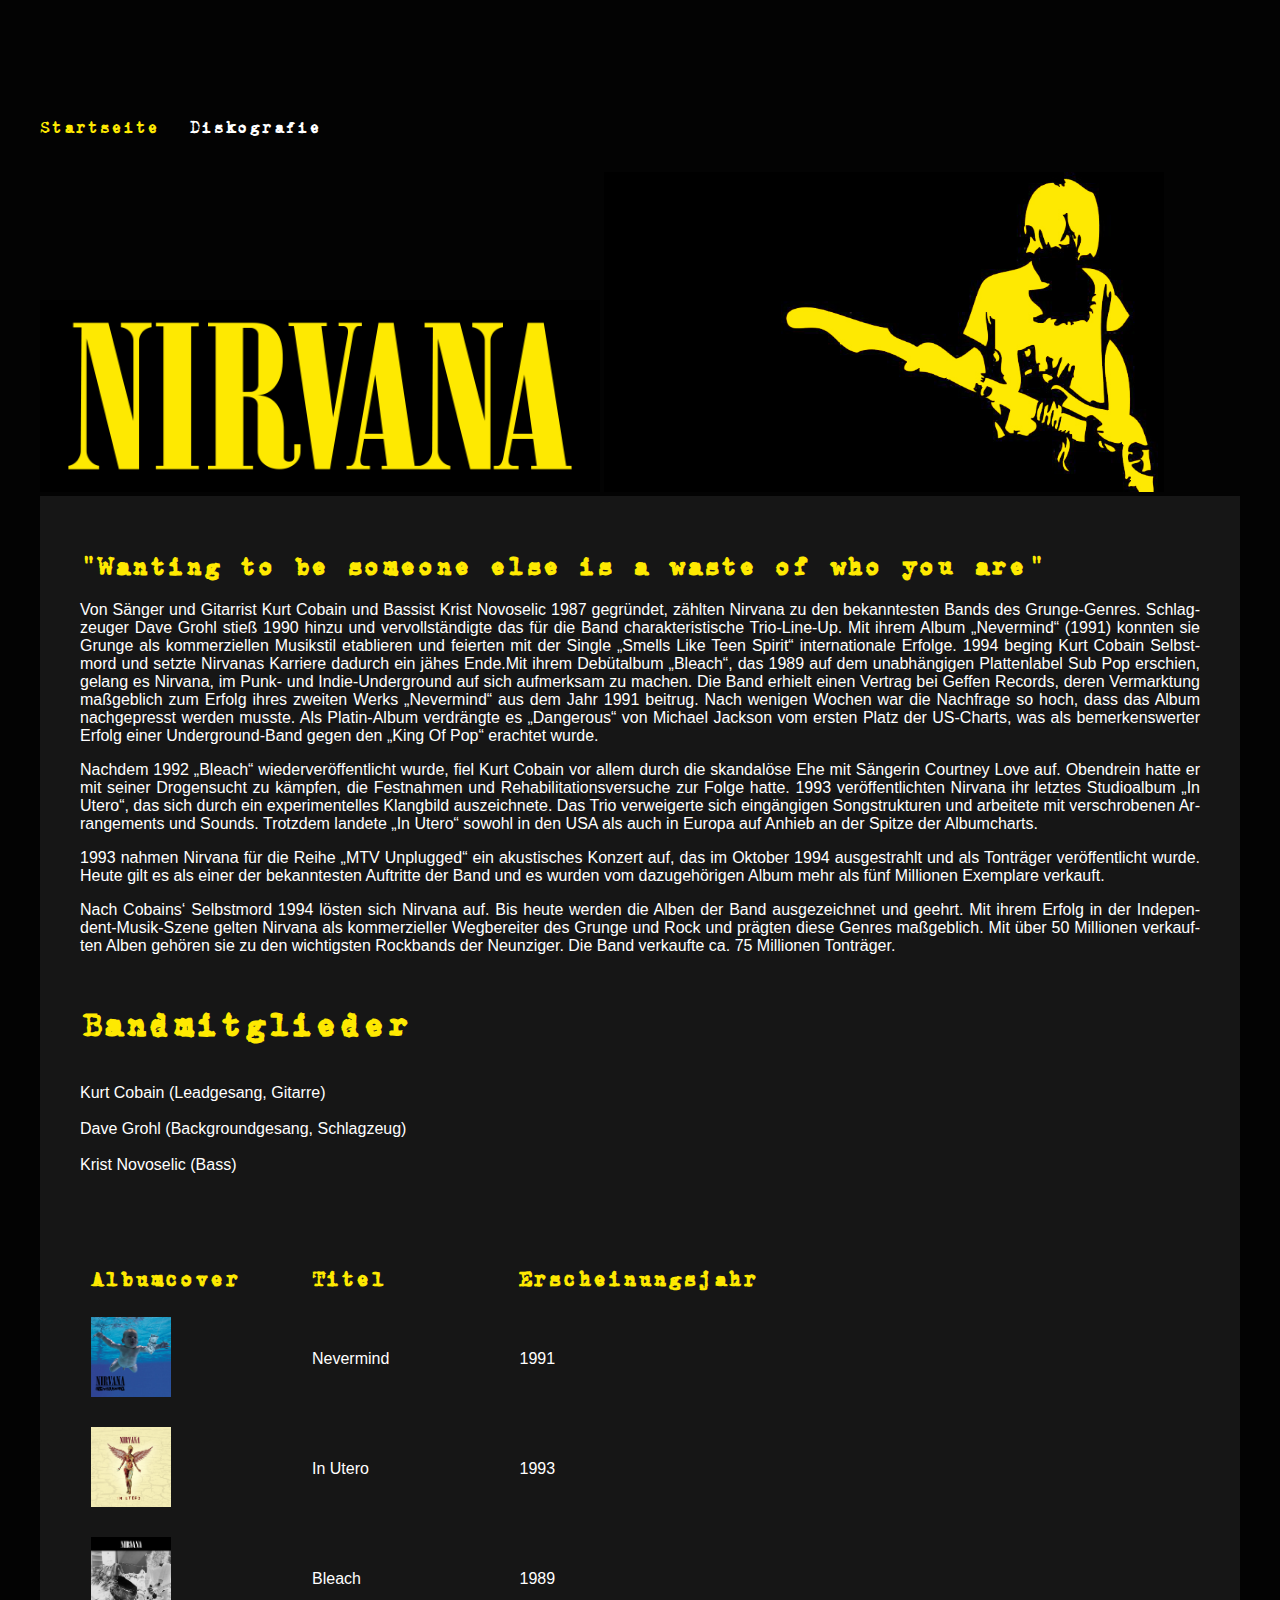
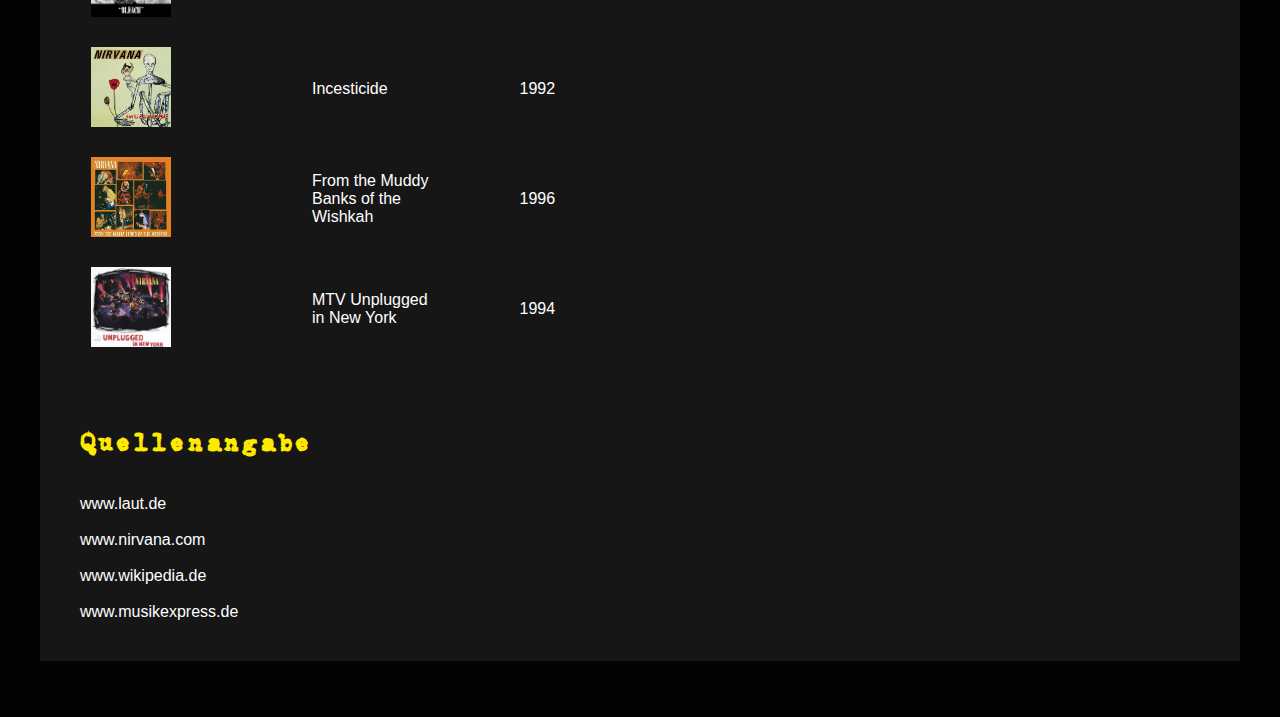
<file: index.html>
<!DOCTYPE html>
<html lang="de">
    <head>
        <meta charset="utf-8" />
        <title>NIRVANA</title>
        <link rel="stylesheet" type="text/css" href="stylesheet_Nirvana.css">
    </head>
    <body>
    	<div class="box">
	    			<div id="Navigation">
             <ul>
                   <li class="aktuell">Startseite</li>
		           <li><a href="diskografie.html">Diskografie</a></li>
             </ul>
    	</div>
			<br /><br/>

			<ul>
				<a href="index.html"><img src="Nirvana_Font.png" style="width:35em; height:12em;"></a>
				<img src="NirvanaBackground1.jpg" style="width:35em; height:20em;">
				<div id="box2" >

					<h2>“Wanting to be someone else is a waste of who you are”</h2>

					<p>Von Sänger und Gitarrist Kurt Cobain und Bassist Krist Novoselic 1987 gegründet, zählten Nirvana zu den bekanntesten Bands des Grunge-Genres. Schlagzeuger Dave Grohl stieß 1990 hinzu und vervollständigte das für die Band charakteristische Trio-Line-Up. Mit ihrem Album „Nevermind“ (1991) konnten sie Grunge als kommerziellen Musikstil etablieren und feierten mit der Single „Smells Like Teen Spirit“ internationale Erfolge. 1994 beging Kurt Cobain Selbstmord und setzte Nirvanas Karriere dadurch ein jähes Ende.Mit ihrem Debütalbum „Bleach“, das 1989 auf dem unabhängigen Plattenlabel Sub Pop erschien, gelang es Nirvana, im Punk- und Indie-Underground auf sich aufmerksam zu machen. Die Band erhielt einen Vertrag bei Geffen Records, deren Vermarktung maßgeblich zum Erfolg ihres zweiten Werks „Nevermind“ aus dem Jahr 1991 beitrug. Nach wenigen Wochen war die Nachfrage so hoch, dass das Album nachgepresst werden musste. Als Platin-Album verdrängte es „Dangerous“ von Michael Jackson vom ersten Platz der US-Charts, was als bemerkenswerter Erfolg einer Underground-Band gegen den „King Of Pop“ erachtet wurde.</p>

					<p>Nachdem 1992 „Bleach“ wiederveröffentlicht wurde, fiel Kurt Cobain vor allem durch die skandalöse Ehe mit Sängerin Courtney Love auf. Obendrein hatte er mit seiner Drogensucht zu kämpfen, die Festnahmen und Rehabilitationsversuche zur Folge hatte. 1993 veröffentlichten Nirvana ihr letztes Studioalbum „In Utero“, das sich durch ein experimentelles Klangbild auszeichnete. Das Trio verweigerte sich eingängigen Songstrukturen und arbeitete mit verschrobenen Arrangements und Sounds. Trotzdem landete „In Utero“ sowohl in den USA als auch in Europa auf Anhieb an der Spitze der Albumcharts.</p>

					<p>1993 nahmen Nirvana für die Reihe „MTV Unplugged“ ein akustisches Konzert auf, das im Oktober 1994 ausgestrahlt und als Tonträger veröffentlicht wurde. Heute gilt es als einer der bekanntesten Auftritte der Band und es wurden vom dazugehörigen Album mehr als fünf Millionen Exemplare verkauft.</p>

					<p>Nach Cobains‘ Selbstmord 1994 lösten sich Nirvana auf. Bis heute werden die Alben der Band ausgezeichnet und geehrt. Mit ihrem Erfolg in der Independent-Musik-Szene gelten Nirvana als kommerzieller Wegbereiter des Grunge und Rock und prägten diese Genres maßgeblich. Mit über 50 Millionen verkauften Alben gehören sie zu den wichtigsten Rockbands der Neunziger.
					Die Band verkaufte ca. 75 Millionen Tonträger.</p> 
			<br>
					<h1>Bandmitglieder</h1>
					<br>
					<ul>
						<li>Kurt Cobain (Leadgesang, Gitarre)</li>
						<br>
						<li>Dave Grohl (Backgroundgesang, Schlagzeug)</li>
						<br>
						<li>Krist Novoselic (Bass)</li>

					</ul>

	<br></br>
	

			<table>
					<th>Albumcover</th>		<th>Titel</th>		<th>Erscheinungsjahr</th>
					<tr><td><img src="Nevermind.jpg" style="width:5em; height:5em;"></td> <td>Nevermind</td> <td>1991</td></tr>
				<tr>
					<td><img src="in_utero.jpg" style="width:5em; height:5em;"></td> <td>In Utero </td>		<td>1993</td>
				</tr>
				<tr>
					<td><img src="bleach.jpg" style="width:5em; height:5em;"></td> 	<td>Bleach</td>			<td>1989</td>
				</tr>
				<tr>
					<td><img src="incesticide.jpg" style="width:5em; height:5em;"/td> <td>Incesticide</td>	<td>1992</td>
				</tr>
				<tr>
					<td><img src="fromTheMuddyBanksOfThe.jpg" style="width:5em; height:5em;"></td> <td>From the Muddy <br>Banks of the <br>Wishkah</td>	<td>1996</td>
				</tr>
				<tr>
					<td><img src="MTV_unplugged.jpg" style="width:5em; height:5em;"></td> <td>MTV Unplugged<br>in New York</td> <td>1994</td>
				</tr>
			</table>
	<br></br>
				<h2>Quellenangabe</h2>
					<br>
					<ul>
						<li><a href="https://www.laut.de/Nirvana">www.laut.de</a></li>
						<br>
						<li><a href="https://www.nirvana.com/">www.nirvana.com</a></li>
						<br>
						<li><a href="https://de.wikipedia.org/wiki/Nirvana_(US-amerikanische_Band)">www.wikipedia.de</a></li>
						<br>
						<li><a href="https://www.musikexpress.de/artists/nirvana/">www.musikexpress.de</a></li>
					</ul>

					
				
			</ul>
		</div></div> 
    </body>
</html>
</file>
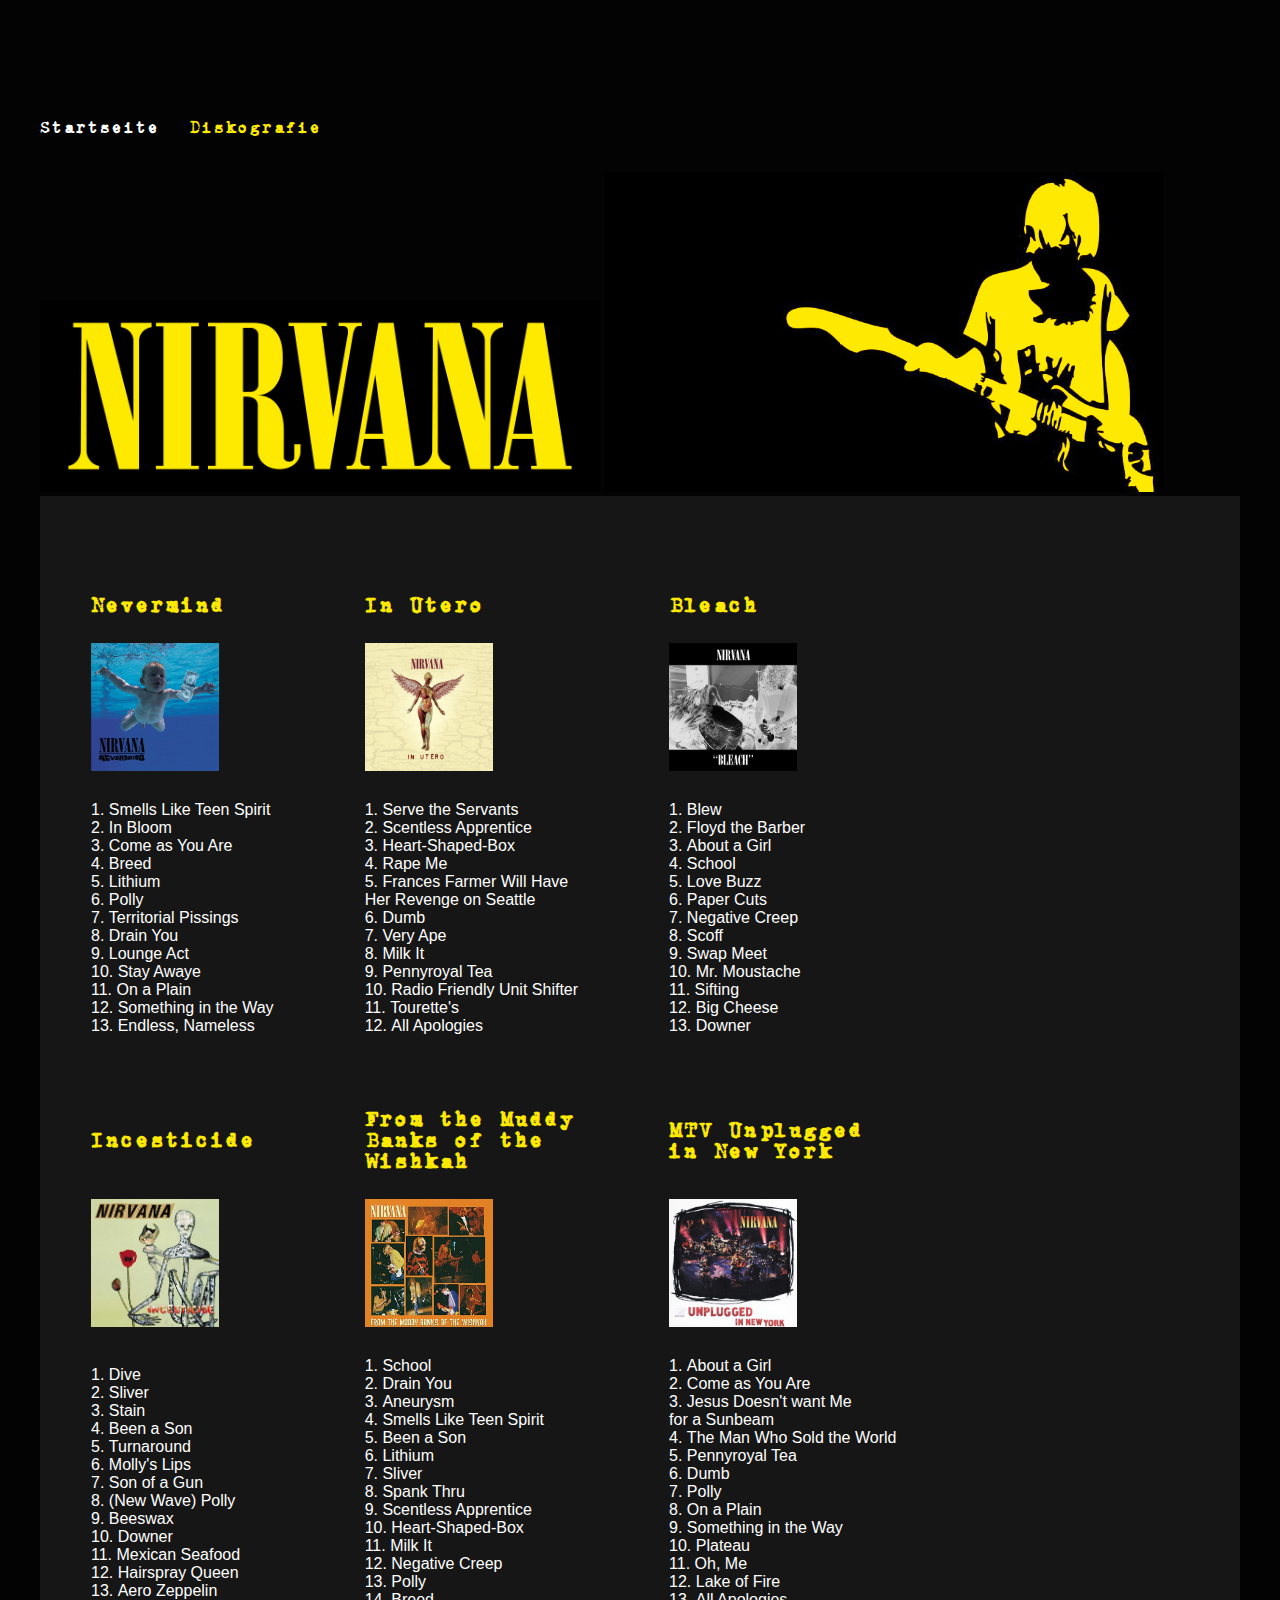
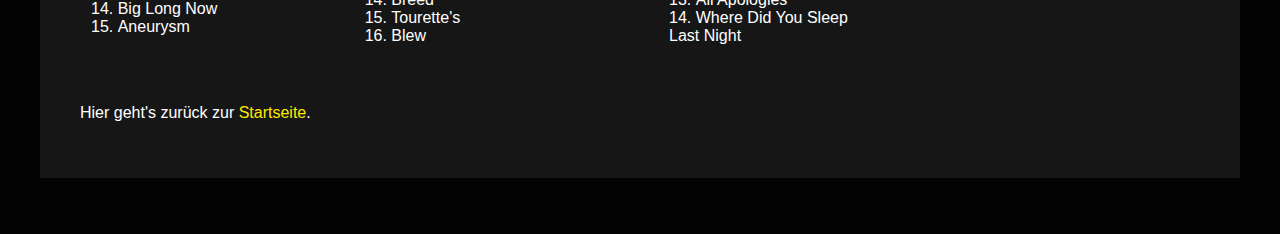
<file: diskografie.html>
<!DOCTYPE html>
<html lang="de">
    <head>
       <meta charset="utf-8" />
       	<title>NIRVANA</title>
       	<link rel="stylesheet" type="text/css" href="stylesheet_Nirvana.css">
    </head>
    <body>
    	<div class="box">
	    			<div id="Navigation">
             <ul>
                    <li><a href="index.html">Startseite</a></li>
                    <li class="aktuell">Diskografie</li>
             </ul>
    	</div>
			<br /><br/>

			<ul>
				<a href="index.html"><img src="Nirvana_Font.png" style="width:35em; height:12em;"></a>
				<img src="NirvanaBackground1.jpg" style="width:35em; height:20em;"> 

					

				<div id="box2" >

					<table>
                    <th>Nevermind</th>   <th>In Utero</th>   <th>Bleach</th>
                 <tr>
                        <td><img src="Nevermind.jpg" style="width:8em; height:8em;"></td> 
                        <td><img src="in_utero.jpg" style="width:8em; height:8em;"></td> 
                        <td><img src="bleach.jpg" style="width:8em; height:8em;"></td>
                </tr> 
                <tr> <td><ol>
                        <li>Smells Like Teen Spirit</li>
                        <li>In Bloom</li>
                        <li>Come as You Are</li>
                        <li>Breed</li>
                        <li>Lithium</li>
                        <li>Polly</li>
                        <li>Territorial Pissings</li>
                        <li>Drain You</li>
                        <li>Lounge Act</li>
                        <li>Stay Awaye</li>
                        <li>On a Plain</li>
                        <li>Something in the Way</li>
                        <li>Endless, Nameless</li>
                    </ol></td>
                     <td><ol>
                        <li>Serve the Servants</li>
                        <li>Scentless Apprentice</li>
                        <li>Heart-Shaped-Box</li>
                        <li>Rape Me</li>
                        <li>Frances Farmer Will Have<br>Her Revenge on Seattle</li>
                        <li>Dumb</li>
                        <li>Very Ape</li>
                        <li>Milk It</li>
                        <li>Pennyroyal Tea</li>
                        <li>Radio Friendly Unit Shifter</li>
                        <li>Tourette's</li>
                        <li>All Apologies</li>
                    </ol></td>
                    <td><ol>
                        <li>Blew</li>
                        <li>Floyd the Barber</li>
                        <li>About a Girl</li>
                        <li>School</li>
                        <li>Love Buzz</li>
                        <li>Paper Cuts</li>
                        <li>Negative Creep</li>
                        <li>Scoff</li>
                        <li>Swap Meet</li>
                        <li>Mr. Moustache</li>
                        <li>Sifting</li>
                        <li>Big Cheese</li>
                        <li>Downer</li>
                    </ol></td>

                </tr>
                <tr>
                    <th>Incesticide</th><th>From the Muddy <br>Banks of the<br> Wishkah</th><th>MTV Unplugged<br>in New York</th>
                </tr>
                <tr>
                    <td><img src="incesticide.jpg" style="width:8em; height:8em;"></td>
                    <td><img src="fromTheMuddyBanksOfThe.jpg" style="width:8em; height:8em;"></td>    
                    <td><img src="MTV_unplugged.jpg" style="width:8em; height:8em;"></td>
                </tr>
                <tr>
                     <td><ol>
                        <li>Dive</li>
                        <li>Sliver</li>
                        <li>Stain</li>
                        <li>Been a Son</li>
                        <li>Turnaround</li>
                        <li>Molly's Lips</li>
                        <li>Son of a Gun</li>
                        <li>(New Wave) Polly</li>
                        <li>Beeswax</li>
                        <li>Downer</li>
                        <li>Mexican Seafood</li>
                        <li>Hairspray Queen</li>
                        <li>Aero Zeppelin</li>
                        <li>Big Long Now</li>
                        <li>Aneurysm</li>
                    </ol></td> 
                    <td><ol>
                        <li>School</li>
                        <li>Drain You</li>
                        <li>Aneurysm</li>
                        <li>Smells Like Teen Spirit</li>
                        <li>Been a Son</li>
                        <li>Lithium</li>
                        <li>Sliver</li>
                        <li>Spank Thru</li>
                        <li>Scentless Apprentice</li>
                        <li>Heart-Shaped-Box</li>
                        <li>Milk It</li>
                        <li>Negative Creep</li>
                        <li>Polly</li>
                        <li>Breed</li>
                        <li>Tourette's</li>
                        <li>Blew</li>
                    </ol></td> 
                    <td><ol>
                        <li>About a Girl</li>
                        <li>Come as You Are</li>
                        <li>Jesus Doesn't want Me<br>for a Sunbeam</li>
                        <li>The Man Who Sold the World</li>
                        <li>Pennyroyal Tea</li>
                        <li>Dumb</li>
                        <li>Polly</li>
                        <li>On a Plain</li>
                        <li>Something in the Way</li>
                        <li>Plateau</li>
                        <li>Oh, Me</li>
                        <li>Lake of Fire</li>
                        <li>All Apologies</li>
                        <li>Where Did You Sleep<br>Last Night</li>
                    </ol></td>
                </tr>
            </table>
            <br>

            <p>Hier geht's zurück zur <a class="back"; href="index.html">Startseite</a>.</p>

			</ul>
		</div></div> 
    </body>
</html>
</file>
<file: stylesheet_Nirvana.css>
html {
		background-color: 	#030303;
		font-family: Helvetica;
}

body {
	margin:0pt;
	padding:0; 
}

p {
	color: #FFFFFF;
	hyphens: auto; 
	text-align: justify;
}


.box {
	width: 1200px;
	
	padding: 40px;
	margin: auto;
	margin-top: 5%;
}


a {
	color: 	#FFFFFF;
	text-decoration: none;
}


@font-face {
    font-family: 'carbontyperegular';
    src: url('carbontype-webfont.woff2') format('woff2'),
         url('carbontype-webfont.woff') format('woff');
    font-weight: normal;
    font-style: normal;

}

h1 {
	color: #FEE901;
	font-family: 'carbontyperegular', Arial, sans-serif;
}
h2 {
	color: #FEE901;
	font-family: 'carbontyperegular', Arial, sans-serif;
}

table{
	color: #FFFFFF;
	border-collapse: seperate;
	border-spacing: 10px;
	text-align: left;
}

td{
	padding-right: 80px;
	padding-bottom: 15px;
}
th{
	padding-bottom: 15px;
	padding-top: 50px;
	padding-right: 60px;
	font-size: 15pt;
	color: #FEE901;
	font-family: 'carbontyperegular', Arial, sans-serif;

}

ul {
	padding-left: 0;
	margin-left: 0;
	list-style-type: none;
}
ol {
	padding-left: 0;
	margin-left: 0;
	list-style: decimal;
	list-style-position: inside;
}
li {
	color: #FFFFFF;
	padding-left: 0em;

}
hr{
	color: #FEE901;
	background-color: #FEE901;
}

#box2 {
	background: rgba(41,41,41, 0.5);
	padding: 40px;
	}
#Navigation li{
	float: left;
	padding-right: 30px;
	color: #FEE901;
	font-family: 'carbontyperegular', Arial, sans-serif;
}
.back {
	color: #FEE901;
}
</file>
